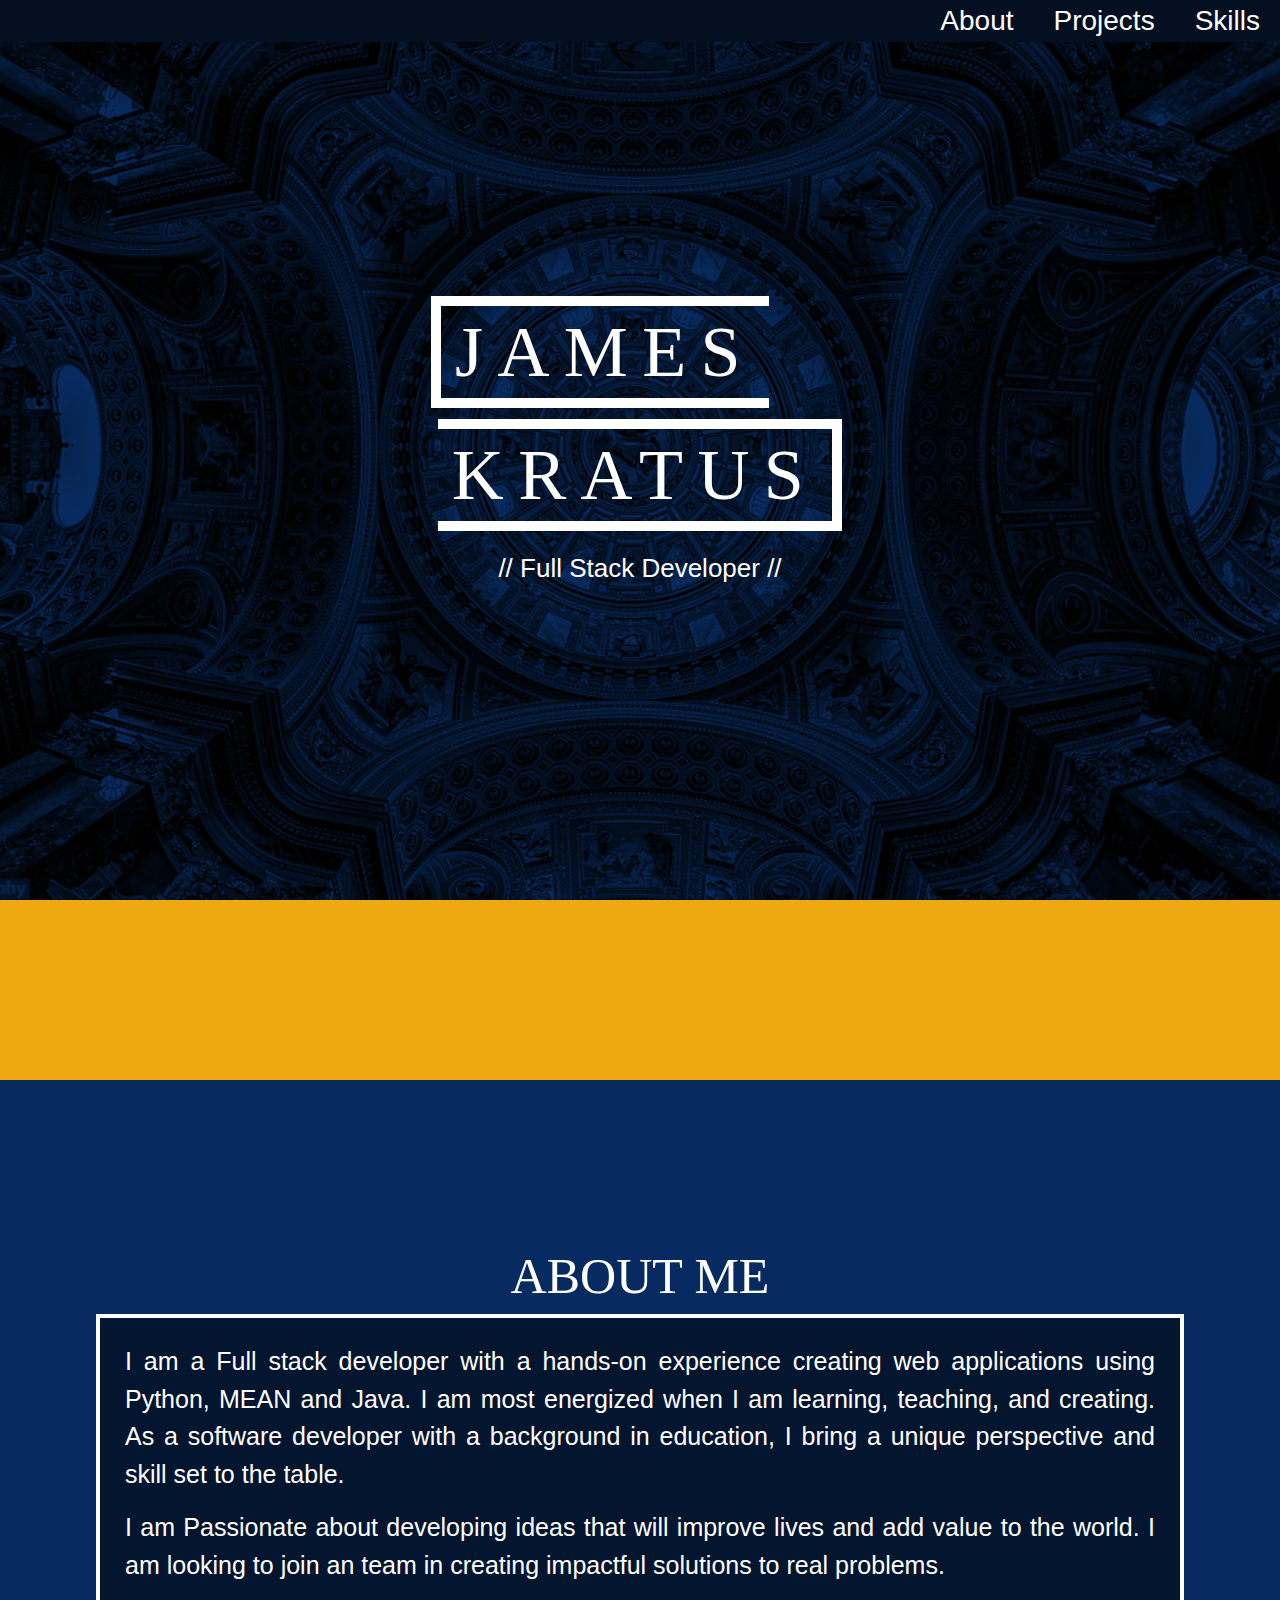
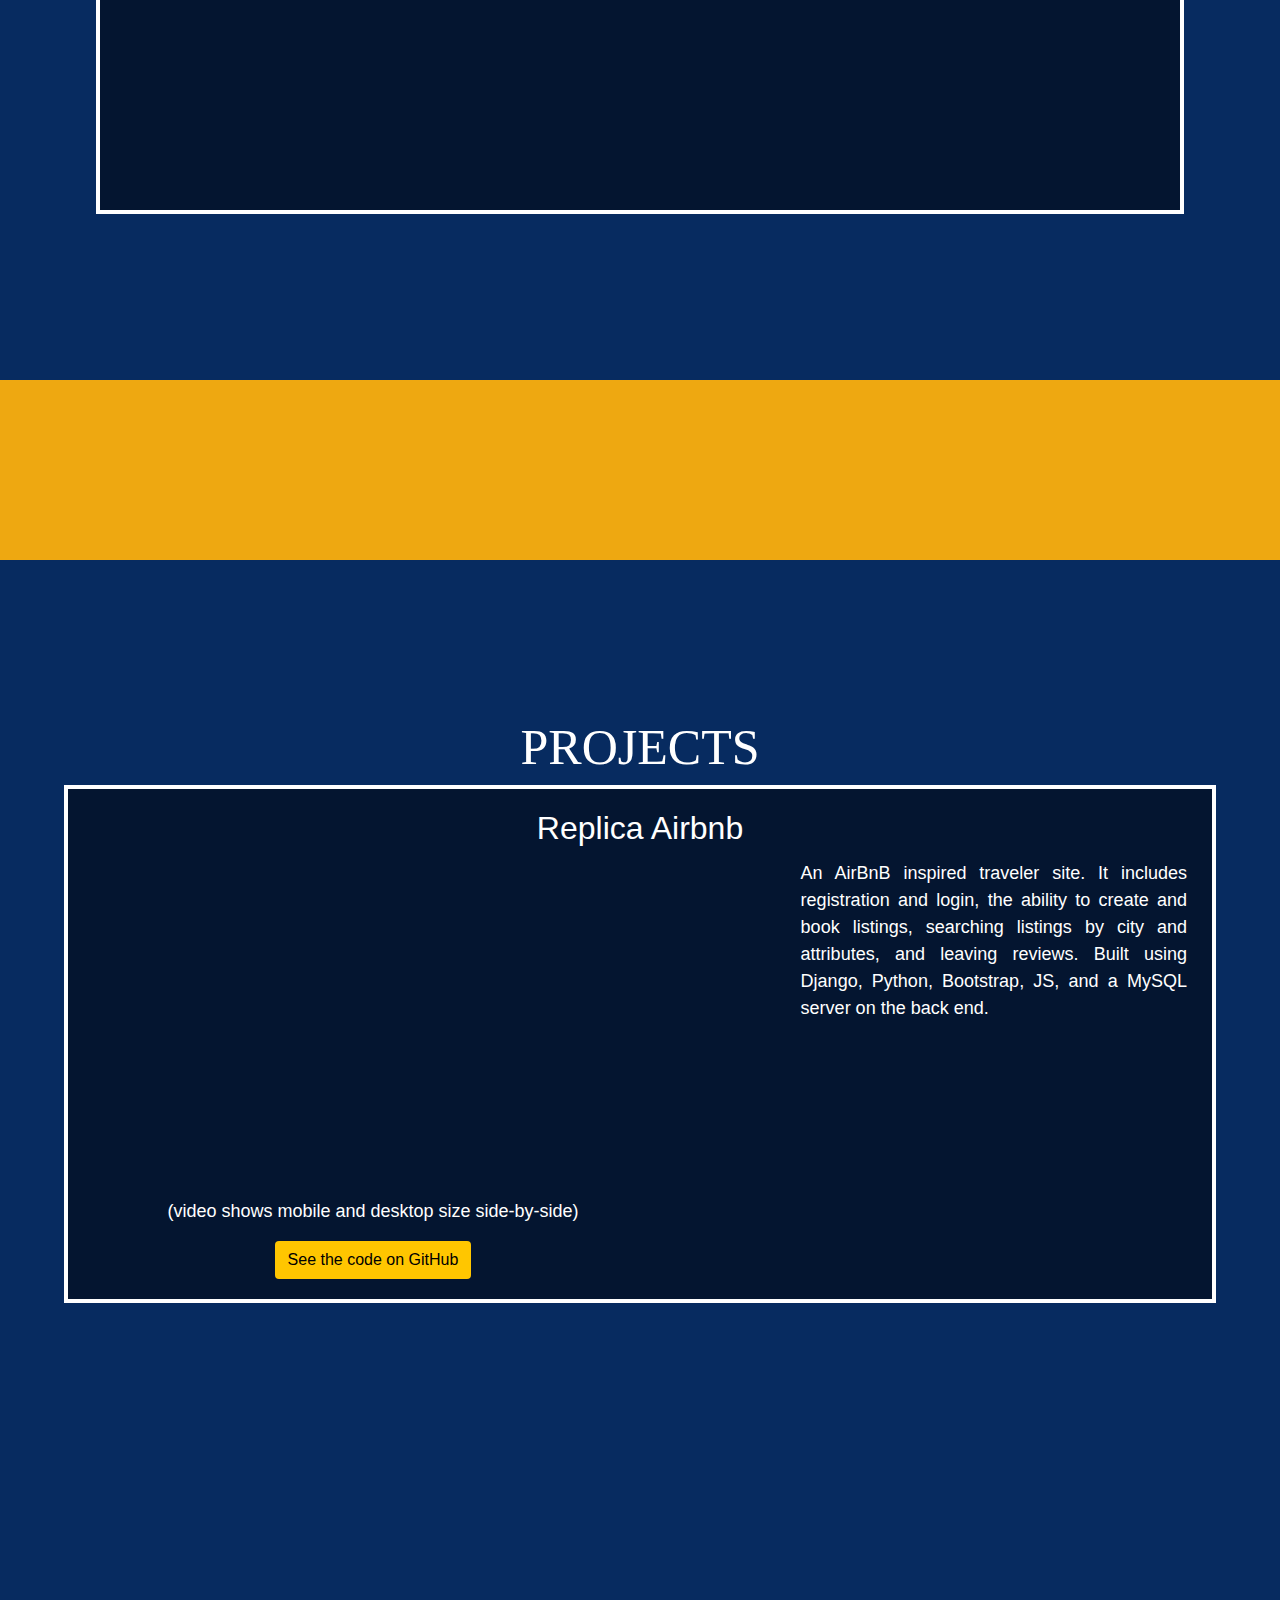
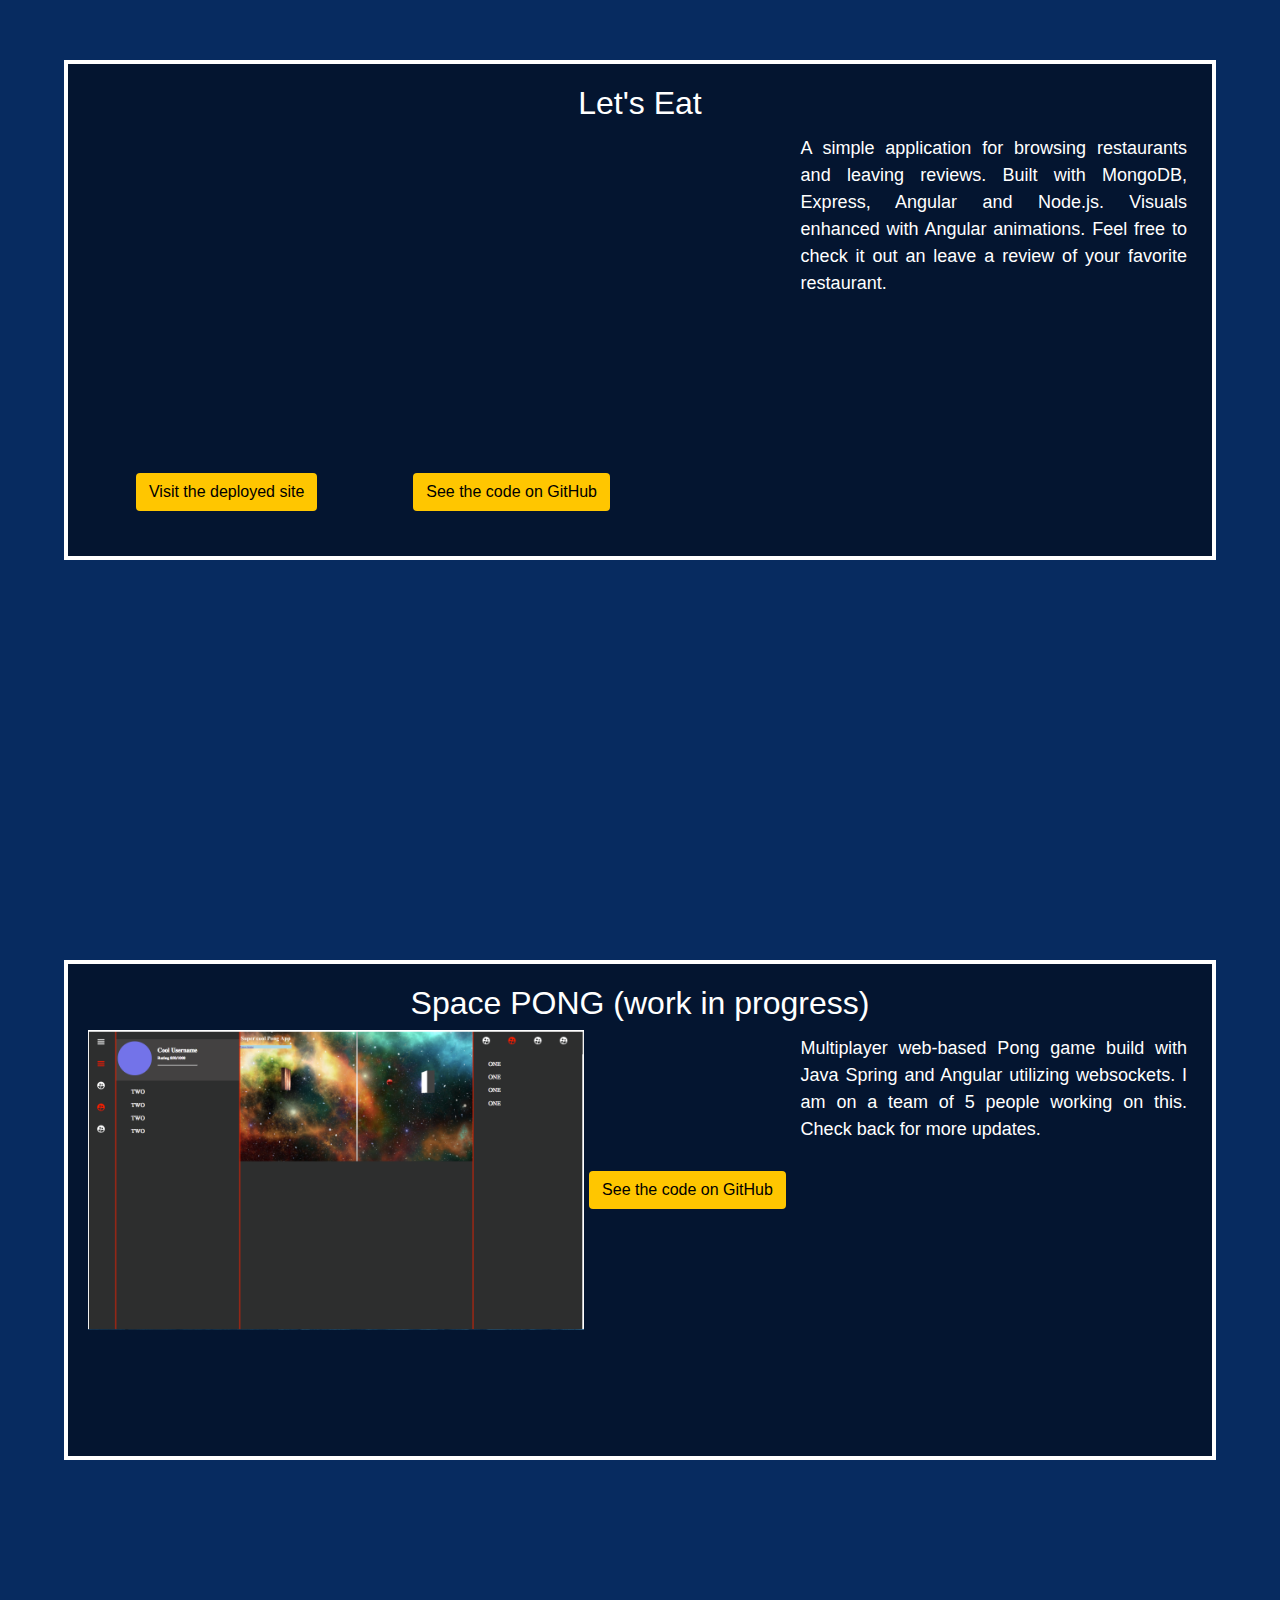
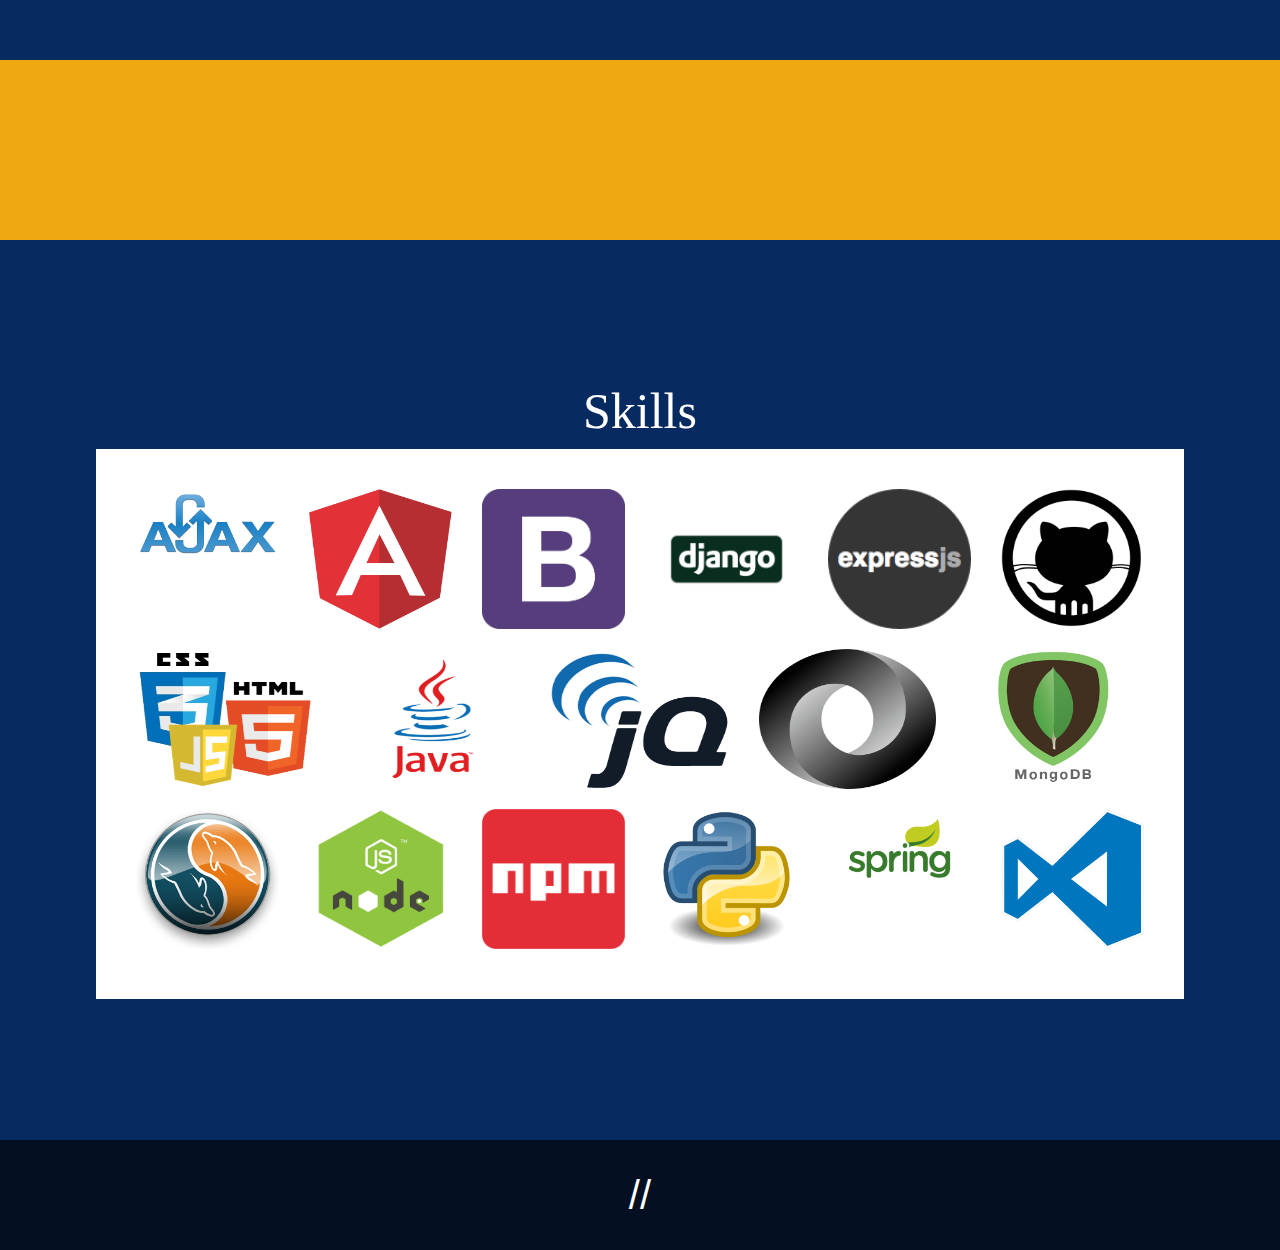
<file: index.html>
<!DOCTYPE html>
<html lang="en">
<head>
    <meta charset="UTF-8">
    <meta name="viewport" content="width=device-width, initial-scale=1.0">
    <meta http-equiv="X-UA-Compatible" content="ie=edge">
    <title>James Kratus</title>
    
    <link rel="stylesheet" href="https://maxcdn.bootstrapcdn.com/bootstrap/4.0.0/css/bootstrap.min.css" integrity="sha384-Gn5384xqQ1aoWXA+058RXPxPg6fy4IWvTNh0E263XmFcJlSAwiGgFAW/dAiS6JXm" crossorigin="anonymous">
   <link rel="stylesheet" href="https://use.fontawesome.com/releases/v5.3.1/css/all.css" integrity="sha384-mzrmE5qonljUremFsqc01SB46JvROS7bZs3IO2EmfFsd15uHvIt+Y8vEf7N7fWAU" crossorigin="anonymous"> 
   <link href="static/css/style.css" rel="stylesheet">
   

  </head>
  <body id="page-top">
    <nav id="nav" class="navbar navbar-expand-lg navy fixed-top">
      <a class="navbar-toggler navbar-toggler-right navy" data-toggle="collapse" data-target="#navbarResponsive" aria-controls="navbarResponsive" aria-expanded="false" aria-label="Toggle navigation">
          <i class="fa fa-bars icon"></i>
      </a>
      <div class="collapse navbar-collapse" id="navbarResponsive">
          <ul class="navbar-nav ml-auto">
              <li class="nav-item mx-0 mx-lg-1">
                  <a class="nav-link py-0 px-0 px-lg-3 js-scroll-trigger" href="#about">About</a>
              </li>
              <li class="nav-item mx-0 mx-lg-1">
                  <a class="nav-link py-0 px-0 px-lg-3 js-scroll-trigger" href="#projects">Projects</a>
              </li>
              <li class="nav-item mx-0 mx-lg-1">
                  <a class="nav-link py-0 px-0 px-lg-3 js-scroll-trigger" href="#skills">Skills</a>
              </li>
          </ul>
      </div>
  </nav>

    <div class="box">
      <div class="content">
          <div class="main-content1">         
              <h1 class="namet"><span>JAMES</span></h1>
              <h1 class="nameb"><span>KRATUS</span></h1>
              <span class="description">// Full Stack Developer //</span>
          </div>
          </div> 
      </div>
  </div>

  <div class="seperator"></div>

  <div class="box">
      <div class="content"> 
          <h1 id="about">ABOUT ME</h1>
          <div class="main-content-about">
                <p>I am a Full stack developer with a hands-on experience creating web applications using Python, MEAN and Java. I am most energized when I am learning, teaching, and creating. 
                  As a software developer with a background in education, I bring a unique perspective and skill set to the table.</p>
                <p>I am Passionate about developing ideas that will improve lives and add value to the world. I am looking to join an team in creating impactful solutions to real problems.</p>
                
          </div>    
      </div>
  </div>

  <div class="seperator"></div>
    
    <div class="box">
        <div class="content">     
            <h1 id="projects">PROJECTS</h1>
            <div class="main-content">
                <h2>Replica Airbnb</h2>
                <div class="flex-container">
                    <div>
                        <iframe width="560" height="315" src="https://www.youtube.com/embed/Tea_LbyPkb0?rel=0" frameborder="0" allow="autoplay; encrypted-media" allowfullscreen></iframe>
                         <p>(video shows mobile and desktop size side-by-side)</p>
                         <a class="btn project-btn" href="https://github.com/jkrat/Airbnb-replica">See the code on GitHub</a>
                    </div>
                    <div class="desc">
                        <p>An AirBnB inspired traveler site. It includes registration and login, the ability to create and book listings, searching listings by city and attributes, and leaving reviews. Built using Django, Python, Bootstrap, JS, and a MySQL server on the back end.</p>
                    </div>
                </div>
            </div> 
        </div>
    </div>
    <div class="box">
        <div class="content"> 
            <div class="main-content">
                <h2>Let's Eat</h2>
                <div class="flex-container">
                    <div>
                        <iframe width="560" height="315" src="https://www.youtube.com/embed/4UGAvopR31c?rel=0" frameborder="0" allow="autoplay; encrypted-media" allowfullscreen></iframe>
                        <div class="flex-container-around">
                            <a class="btn project-btn" href="http://18.220.28.5">Visit the deployed site</a>
                            <a class="btn project-btn" href="https://github.com/jkrat/LetsEat">See the code on GitHub</a>
                        </div>
                    </div>
                    <div class="desc">
                        <p>A simple application for browsing restaurants and leaving reviews. Built with MongoDB, Express, Angular and Node.js. Visuals enhanced with Angular animations. Feel free to check it out an leave a review of your favorite restaurant.</p>
                    </div>
                </div>
            </div>    
        </div>
    </div>
    <div class="box">
        <div class="content"> 
            <div class="main-content">
                <h2>Space PONG (work in progress)</h2>
                <div class="flex-container">
                  <div>
                      <img class="pong" src="static/img/PONG2.png">
                      <a class="btn project-btn" href="https://github.com/Skyler827/PongApp">See the code on GitHub</a>
                  </div>
                  <div class="desc">
                      <p>Multiplayer web-based Pong game build with Java Spring and Angular utilizing websockets. I am on a team of 5 people working on this. Check back for more updates.</p>
                  </div>
                </div>
            </div>    
        </div>
    </div>

    <div class="seperator"></div>

    <div class="box">
        <div class="content"> 
            <h1 id="skills">Skills</h1>
            <div class="main-content-white">
              <div class="row skillRow">
                <div class="col s2 m2">
                  <img class="skills" data-toggle="tooltip" data-placement="top" title="Ajax" src="static/img/skills/ajax.png" alt="ajax">
                </div>
                <div class="col s2 m2">
                  <img class="skills" data-toggle="tooltip" data-placement="top" title="Angular" src="static/img/skills/angular.png" alt="Angular">
                </div>
                <div class="col s2 m2">
                  <img class="skills" data-toggle="tooltip" data-placement="top" title="Bootstrap" src="static/img/skills/bootstrap.png" alt="bootstrap">
                </div>
                <div class="col s2 m2">
                  <img class="skills" data-toggle="tooltip" data-placement="top" title="Django" src="static/img/skills/django.png" alt="Django">
                </div>
                <div class="col s2 m2">
                  <img class="skills" data-toggle="tooltip" data-placement="top" title="Express.js" src="static/img/skills/expressjs.png" alt="Expressjs">
                </div>
                <div class="col s2 m2">
                  <img class="skills" data-toggle="tooltip" data-placement="top" title="Github" src="static/img/skills/github.png" alt="github">
                </div>
              </div>
              <div class="row skillRow">
                <div class="col s2 m2">
                  <img class="skills" data-toggle="tooltip" data-placement="top" title="HTML5/JS/CSS3" src="static/img/skills/html5.png" alt="html5">
                </div>
                <div class="col s2 m2">
                  <img class="skills" data-toggle="tooltip" data-placement="top" title="Java" src="static/img/skills/java.png" alt="java">
                </div>
                <div class="col s2 m2">
                  <img class="skills" data-toggle="tooltip" data-placement="top" title="jQuery" src="static/img/skills/jquery.png" alt="jquery">
                </div>
                <div class="col s2 m2">
                  <img class="skills" data-toggle="tooltip" data-placement="top" title="JSON" src="static/img/skills/json.png" alt="json">
                </div>
                <div class="col s2 m2">
                  <img class="skills" data-toggle="tooltip" data-placement="top" title="MongoDB" src="static/img/skills/mongodb.png" alt="mongodb">
                </div>
              </div>
              <div class="row skillRow">
                <div class="col s2 m2">
                  <img class="skills" data-toggle="tooltip" data-placement="top" title="MySQL" src="static/img/skills/mysql.png" alt="mysql">
                </div>
                <div class="col s2 m2">
                  <img class="skills" data-toggle="tooltip" data-placement="top" title="Node.js" src="static/img/skills/nodejs.png" alt="nodejs">
                </div>
                <div class="col s2 m2">
                  <img class="skills" data-toggle="tooltip" data-placement="top" title="NPM" src="static/img/skills/npm.png" alt="npm">
                </div>
                <div class="col s2 m2">
                  <img class="skills" data-toggle="tooltip" data-placement="top" title="Python" src="static/img/skills/python.png" alt="Python">
                </div>
                <div class="col s2 m2">
                  <img class="skills" data-toggle="tooltip" data-placement="top" title="Spring" src="static/img/skills/spring.png" alt="spring">
                </div>
                <div class="col s2 m2">
                  <img class="skills" data-toggle="tooltip" data-placement="top" title="Visual Studio Code" src="static/img/skills/vscode.png" alt="vscode">
                </div>
              </div>
                   
            </div>    
        </div>
    </div>


    <div id="modal1" class="modal" tabindex="-1">
      <div class="vertical-alignment-helper">
        <div class="modal-dialog vertical-align-center">
          <div class="modal-content">
            <div class="modal-header">
              <h2>MY RESUME</h2>
                <button type="button" class="close" data-dismiss="modal"><span aria-hidden="true">&times;</span><span class="sr-only">Close</span></button>
            </div>
            <div class="modal-body">
              <object type="application/pdf" data="./Resume.pdf" width="100%" id="pdf"></object>
            </div>
          </div>
        </div>
      </div>
    </div>

    <footer class="navy">
      <ul id="flex-container" class="footer">
          <li></li>
          <li><a href="https://www.github.com/jkrat"><i class="fab fa-github"></i></a></li>
          <li>//</li>
          <li><a href="https://www.linkedin.com/in/jameskratus/"><i class="fab fa-linkedin"></i></a></li>
          <li></li>
      </ul> 
    </footer>
  
  <script src="https://ajax.googleapis.com/ajax/libs/jquery/3.3.1/jquery.min.js"></script>
   <script src="libraries/bootstrap/js/bootstrap.bundle.js"></script>
   <script src="libraries/jquery-easing/jquery.easing.js"></script>
   <script src="static/js/main.js"></script>

  </body>
</html>
</file>
<file: static/css/style.css>
body{
  box-sizing: border-box;
  margin: 0;
  padding: 0;
}   
.flex-container {
  display: flex;
  justify-content: space-between;
}
.flex-container-around {
  display: flex;
  justify-content: space-around;
}
.navy {
  background-color: #040f21;
}
/* Navbar */
.navbar {
  position: fixed;
  padding: 0px; 
  background-color: #040f21;
}
.nav-link, .fa-bars {
  color: white;
  font-size: 28px;
  margin: 0px;
  background-color: #040f21;

}
.navbar-toggler-icon:hover, .icon:hover {
  color: #ffc600;
}
a:focus {
  outline: 0;
  border: none;
  outline: none;
}
.nav-link:hover, a:hover {
  color: #ffc600;
}
.nav-link:active {
  color: #ffc600;
}
.active {
  color: #ffc600;
}

.nav-link, .navbar-toggler-icon {
  color: white;
  font-size: 28px;
}
.navbar-toggler-icon:hover {
  color: #ffc600;
}
button:active, button:focus {
  outline: 0;
  border: none;
}
.nav-link:hover {
  color: #ffc600;
}
.nav-link:active {
  color: #ffc600;
} 
/* Footer */
.footer {
  width: 100%;
  display: flex;
  justify-content: space-around;
  padding: 25px 0px;
  list-style-type: none;
  font-size: 40px;
  color:white;
  margin: 0px;
}  

/* background style */
.box{
  height: 100vh;
  width: 100%;
  background-image: url("../img/buda.jpg");
  background-size: cover;
  background-position: center;
  background-color: #072b60;
  background-blend-mode: multiply;
  display: table;
  background-attachment: fixed;
}
.seperator{
  height: 20vh;
  width: 100%;
  background-image: url("../img/buda.jpg");
  background-size: cover;
  background-position: center;
  background-color: #eea811;
  background-blend-mode: multiply;
  display: table;
  background-attachment: fixed;
}
h1{
  font-family: arial black;
  font-size: 50px;
  color:white;
}
#main-content1 {
  width: 600px;
  height: 300px;
  margin-top: 26px;
  color: white;
  text-align: center;
}
.namet {
  transform: translate(-40px, -11px);
}
.nameb {
  transform: translate(0px, 10px);
}
.namet span{
  font-size: 72px;
  letter-spacing: 0.2em;
  border-style: solid;
  border-color: white;
  border-width: 10px 0px 10px 10px;
  padding: 6px 14px;
  line-height: 102px;   
}
.nameb span{
  font-size: 72px;
  letter-spacing: 0.2em;
  border-style: solid;
  border-color: white;
  border-width: 10px 10px 10px 0px;
  padding: 6px 14px; 
}
.description {
  display: block;
  font-size: 26px;
  margin-top: 40px;
}
.desc {
  display: block;
  font-size: 18px;
  text-align: justify;
  margin: 5px;
  width: 35%;
}
/* content boxes */
.content{
  font-family: arial;
  font-size: 24px;
  color:white;
  text-align: center;
  display: table-cell;
  vertical-align: middle;
  width: 100px;
  height: 100px;
}
.main-content {
  border: 4px solid white;
  width: 90%;
  min-height: 500px;
  margin: 0px auto;
  font-size: 18px;
  background-color: #041024cb; 
  padding: 20px;
}
.main-content-about {
  border: 4px solid white;
  width: 85%;
  height: 500px;
  font-size: 25px;
  text-align: justify;
  margin: 0px auto;
  padding: 25px;
  background-color: #041024cb; 
}
.main-content-white {
  background-color: white;
  padding: 40px;
  width: 85%;
  height: 550px;
  margin: 0px auto;
  color: #041024cb; 
}
.pong {
  height: 300px;
  margin-bottom: 20px;
}
.project-btn {
  background-color: #ffc600; 
  color: black;
}
.project-btn:hover {
  background-color: #1562d5; 
  color: black;
}
iframe {
  margin: 10px 5px;
}
.skills{
  width:100%;
  max-height: 140px;
}
.skillRow{
  margin-bottom:20px;
}
@media (min-width: 992px) {

}



.modal-content {
  width:inherit;
  max-width:750px;
  height:inherit;
  margin: 0 auto;
  pointer-events: all;
}
</file>
